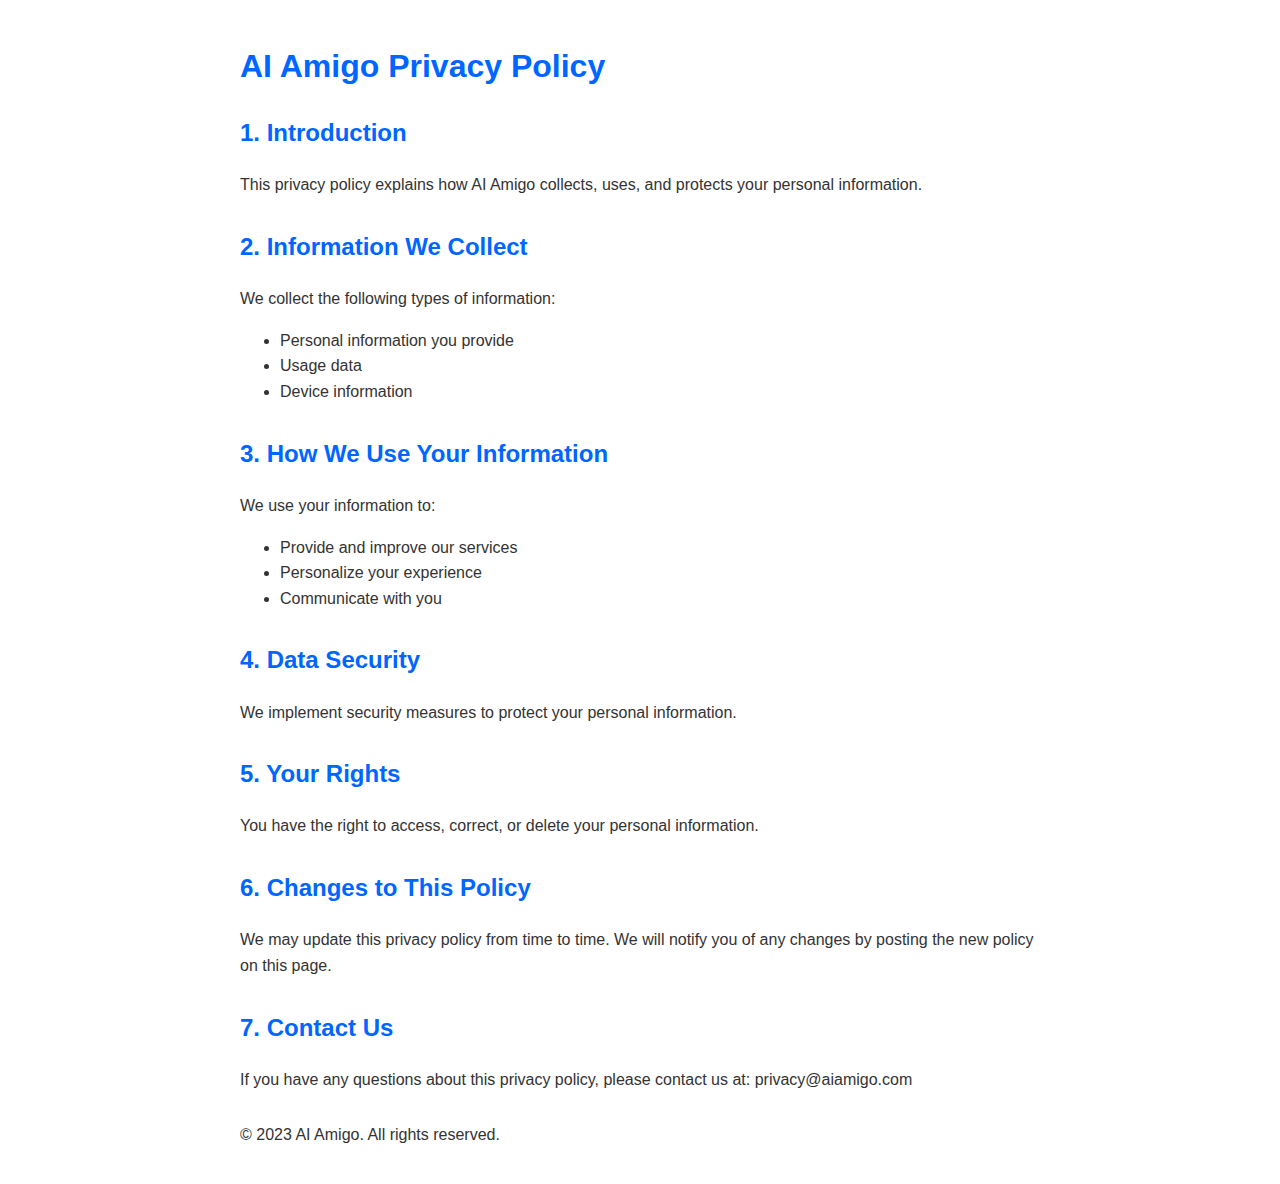
<file: privacy.html>
<!DOCTYPE html>
<html lang="en">
<head>
    <meta charset="UTF-8">
    <meta name="viewport" content="width=device-width, initial-scale=1.0">
    <title>AI Amigo - Privacy Policy</title>
    <style>
        body {
            font-family: Arial, sans-serif;
            line-height: 1.6;
            color: #333;
            max-width: 800px;
            margin: 0 auto;
            padding: 20px;
        }
        h1, h2 {
            color: #0066ff;
        }
        .section {
            margin-bottom: 30px;
        }
    </style>
</head>
<body>
    <header>
        <h1>AI Amigo Privacy Policy</h1>
    </header>

    <main>
        <div class="section">
            <h2>1. Introduction</h2>
            <p>This privacy policy explains how AI Amigo collects, uses, and protects your personal information.</p>
        </div>

        <div class="section">
            <h2>2. Information We Collect</h2>
            <p>We collect the following types of information:</p>
            <ul>
                <li>Personal information you provide</li>
                <li>Usage data</li>
                <li>Device information</li>
            </ul>
        </div>

        <div class="section">
            <h2>3. How We Use Your Information</h2>
            <p>We use your information to:</p>
            <ul>
                <li>Provide and improve our services</li>
                <li>Personalize your experience</li>
                <li>Communicate with you</li>
            </ul>
        </div>

        <div class="section">
            <h2>4. Data Security</h2>
            <p>We implement security measures to protect your personal information.</p>
        </div>

        <div class="section">
            <h2>5. Your Rights</h2>
            <p>You have the right to access, correct, or delete your personal information.</p>
        </div>

        <div class="section">
            <h2>6. Changes to This Policy</h2>
            <p>We may update this privacy policy from time to time. We will notify you of any changes by posting the new policy on this page.</p>
        </div>

        <div class="section">
            <h2>7. Contact Us</h2>
            <p>If you have any questions about this privacy policy, please contact us at: privacy@aiamigo.com</p>
        </div>
    </main>

    <footer>
        <p>&copy; 2023 AI Amigo. All rights reserved.</p>
    </footer>
</body>
</html>
</file>
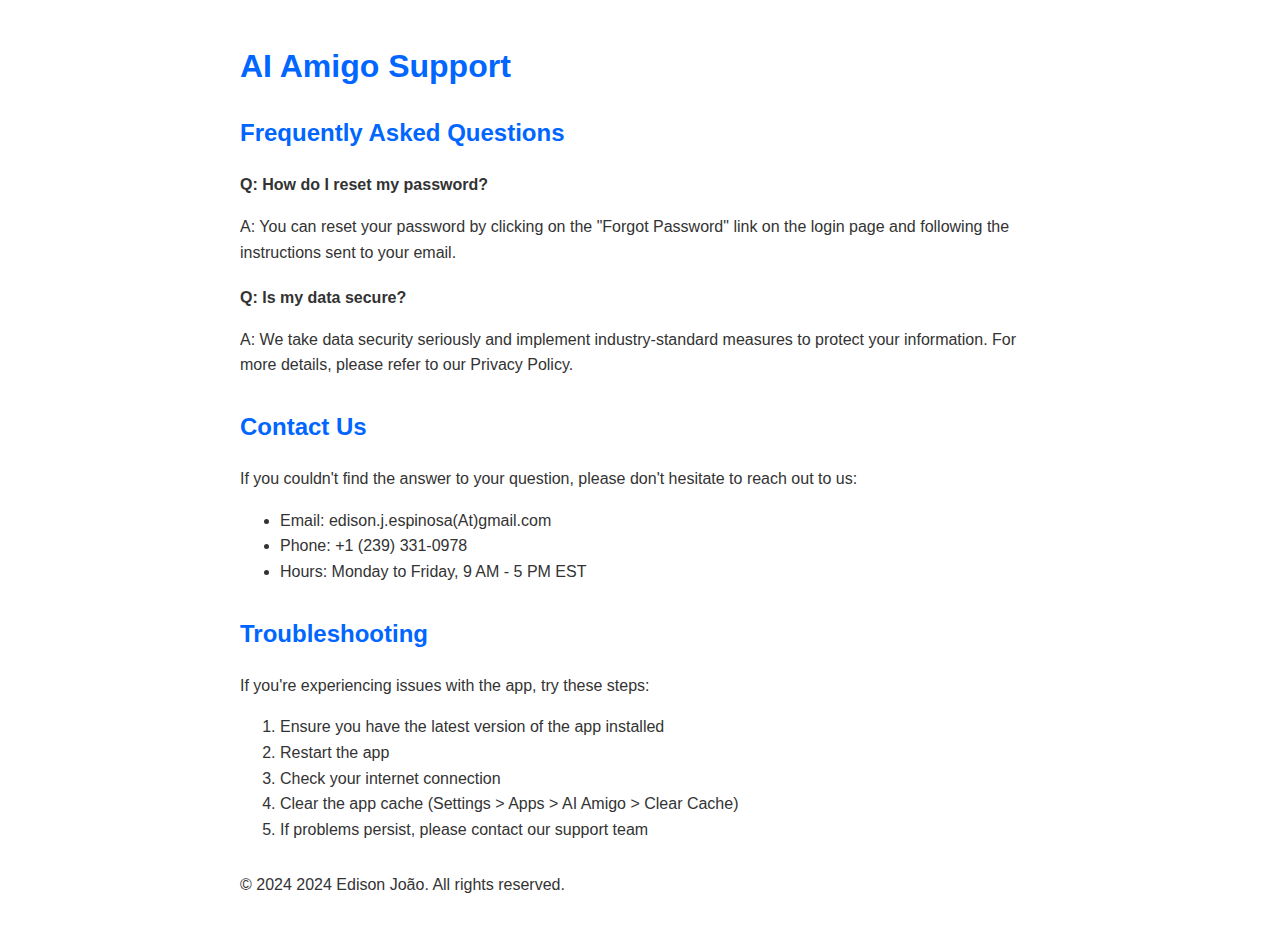
<file: support.html>
<!DOCTYPE html>
<html lang="en">
<head>
    <meta charset="UTF-8">
    <meta name="viewport" content="width=device-width, initial-scale=1.0">
    <title>AI Amigo - Support</title>
    <style>
        body {
            font-family: Arial, sans-serif;
            line-height: 1.6;
            color: #333;
            max-width: 800px;
            margin: 0 auto;
            padding: 20px;
        }
        h1, h2 {
            color: #0066ff;
        }
        .section {
            margin-bottom: 30px;
        }
        .faq-item {
            margin-bottom: 20px;
        }
        .faq-question {
            font-weight: bold;
        }
    </style>
</head>
<body>
    <header>
        <h1>AI Amigo Support</h1>
    </header>

    <main>
        <div class="section">
            <h2>Frequently Asked Questions</h2>
            <div class="faq-item">
                <p class="faq-question">Q: How do I reset my password?</p>
                <p>A: You can reset your password by clicking on the "Forgot Password" link on the login page and following the instructions sent to your email.</p>
            </div>
            <div class="faq-item">
                <p class="faq-question">Q: Is my data secure?</p>
                <p>A: We take data security seriously and implement industry-standard measures to protect your information. For more details, please refer to our Privacy Policy.</p>
            </div>
            <!-- Add more FAQ items as needed -->
        </div>

        <div class="section">
            <h2>Contact Us</h2>
            <p>If you couldn't find the answer to your question, please don't hesitate to reach out to us:</p>
            <ul>
                <li>Email: edison.j.espinosa(At)gmail.com</li>
                <li>Phone: +1 (239) 331-0978</li>
                <li>Hours: Monday to Friday, 9 AM - 5 PM EST</li>
            </ul>
        </div>

        <div class="section">
            <h2>Troubleshooting</h2>
            <p>If you're experiencing issues with the app, try these steps:</p>
            <ol>
                <li>Ensure you have the latest version of the app installed</li>
                <li>Restart the app</li>
                <li>Check your internet connection</li>
                <li>Clear the app cache (Settings > Apps > AI Amigo > Clear Cache)</li>
                <li>If problems persist, please contact our support team</li>
            </ol>
        </div>
    </main>

    <footer>
        <p>&copy; 2024 2024 Edison João. All rights reserved.</p>
    </footer>
</body>
</html>
</file>
